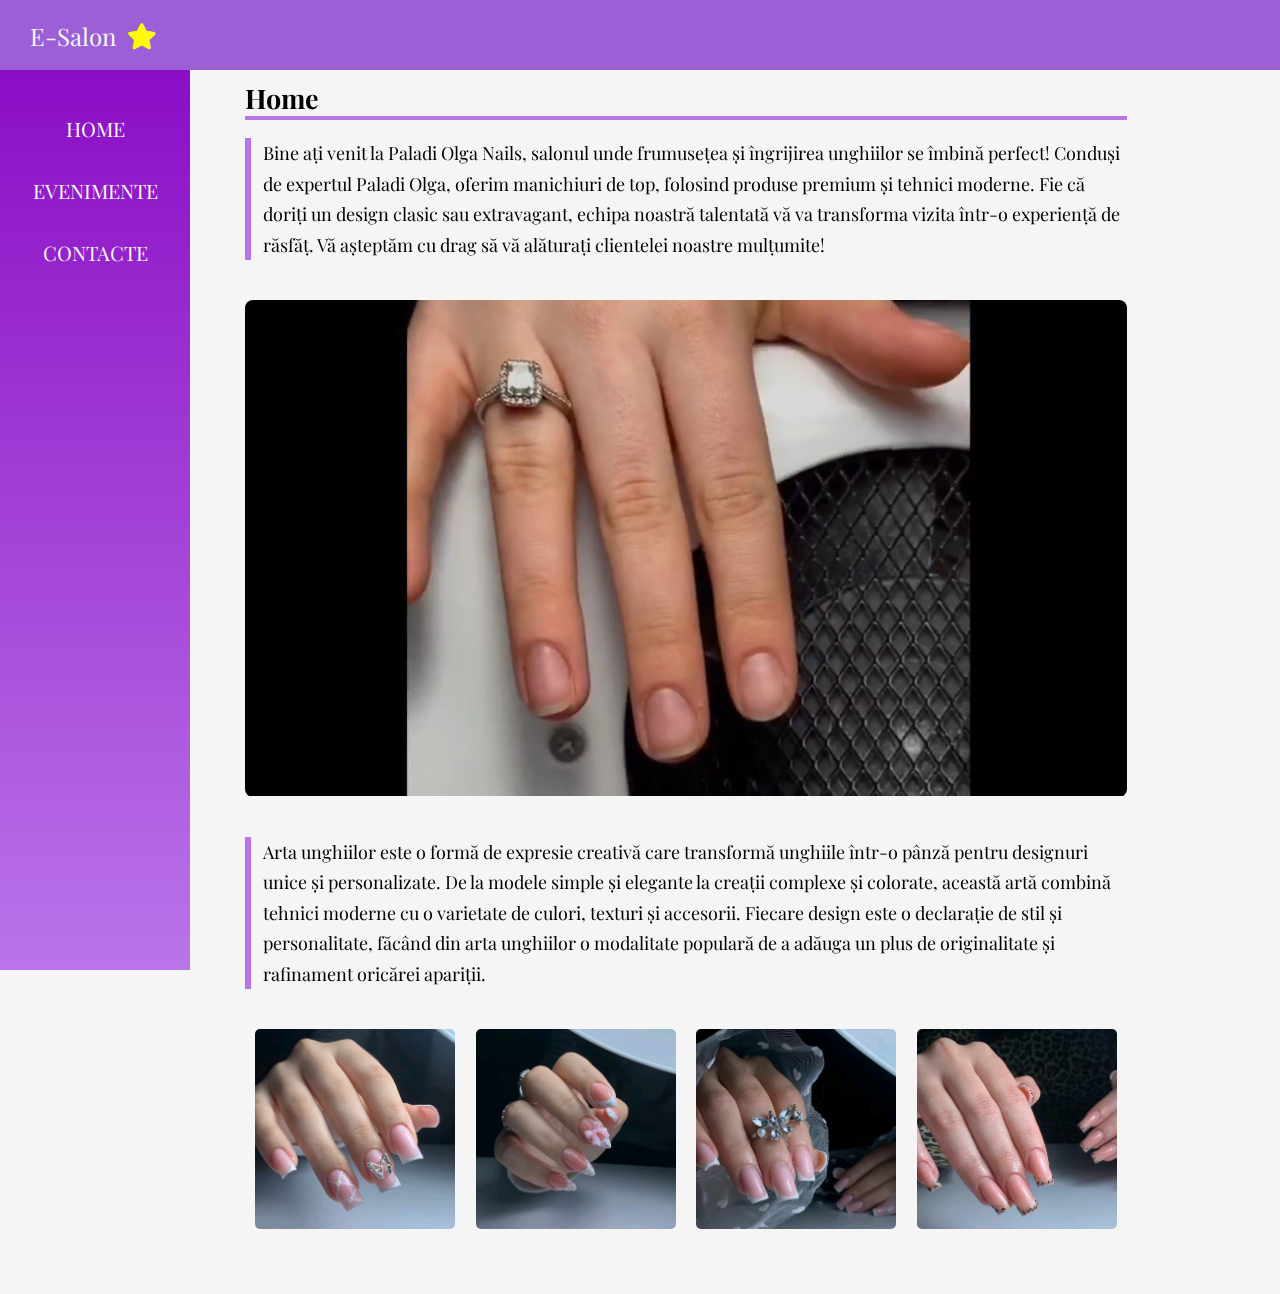
<file: index.html>
<!DOCTYPE html>
<html lang="ro">
<head>
    <meta charset="UTF-8">
    <link rel="stylesheet" type="text/css" href="css/style.css" />
    <meta name="viewport" content="width=device-width, initial-scale=1.0" />
    <link rel="stylesheet" href="https://cdnjs.cloudflare.com/ajax/libs/font-awesome/5.15.2/css/all.min.css" />
    <title>E-Salon</title>
</head>

<body>
    <header>
       <a href="index.html" >
        E-Salon
        <i class="fas fa-solid fa-star logo"></i>
       </a>
    
      <i id="menu-btn" class="fas fa-bars" onclick="show()"></i>
    
      </header>
    
     <div class="page-container">

        <aside id="side-menu">
         <a href="index.html">Home</a>
         <a href="pages/evenimente.html">Evenimente</a>
         <a href="pages/contacte.html">Contacte</a>
        </aside>

        <main>
            <h2 class="title">Home</h2>
            <p>
               Bine ați venit la Paladi Olga Nails, salonul unde frumusețea și îngrijirea unghiilor se îmbină perfect! Conduși de expertul Paladi Olga, oferim manichiuri de top, folosind produse premium și tehnici moderne. Fie că doriți un design clasic sau extravagant, echipa noastră talentată vă va transforma vizita într-o experiență de răsfăț. Vă așteptăm cu drag să vă alăturați clientelei noastre mulțumite!
            </p>
            
            <video class="intro-video" muted autoplay loop src="resources/intro.mp4"></video>

            <p>
               Arta unghiilor este o formă de expresie creativă care transformă unghiile într-o pânză pentru designuri unice și personalizate. De la modele simple și elegante la creații complexe și colorate, această artă combină tehnici moderne cu o varietate de culori, texturi și accesorii. Fiecare design este o declarație de stil și personalitate, făcând din arta unghiilor o modalitate populară de a adăuga un plus de originalitate și rafinament oricărei apariții.
            </p>
            
             <div class="gallery">
                 <a target="_blank" href="images/galery1.jpg">
                    <img src="images/galery1.jpg">
                 </a>

                 <a target="_blank" href="images/galery2.jpg">
                    <img src="images/galery2.jpg">
                 </a>

                 <a target="_blank" href="images/galery3.jpg">
                    <img src="images/galery3.jpg">
                 </a>

                 <a target="_blank" href="images/galery4.jpg">
                    <img src="images/galery4.jpg">
                 </a>
            </div>


        </main>
     
    </div>

    <script src="js/main.js"></script>
</body>

</html>
</file>
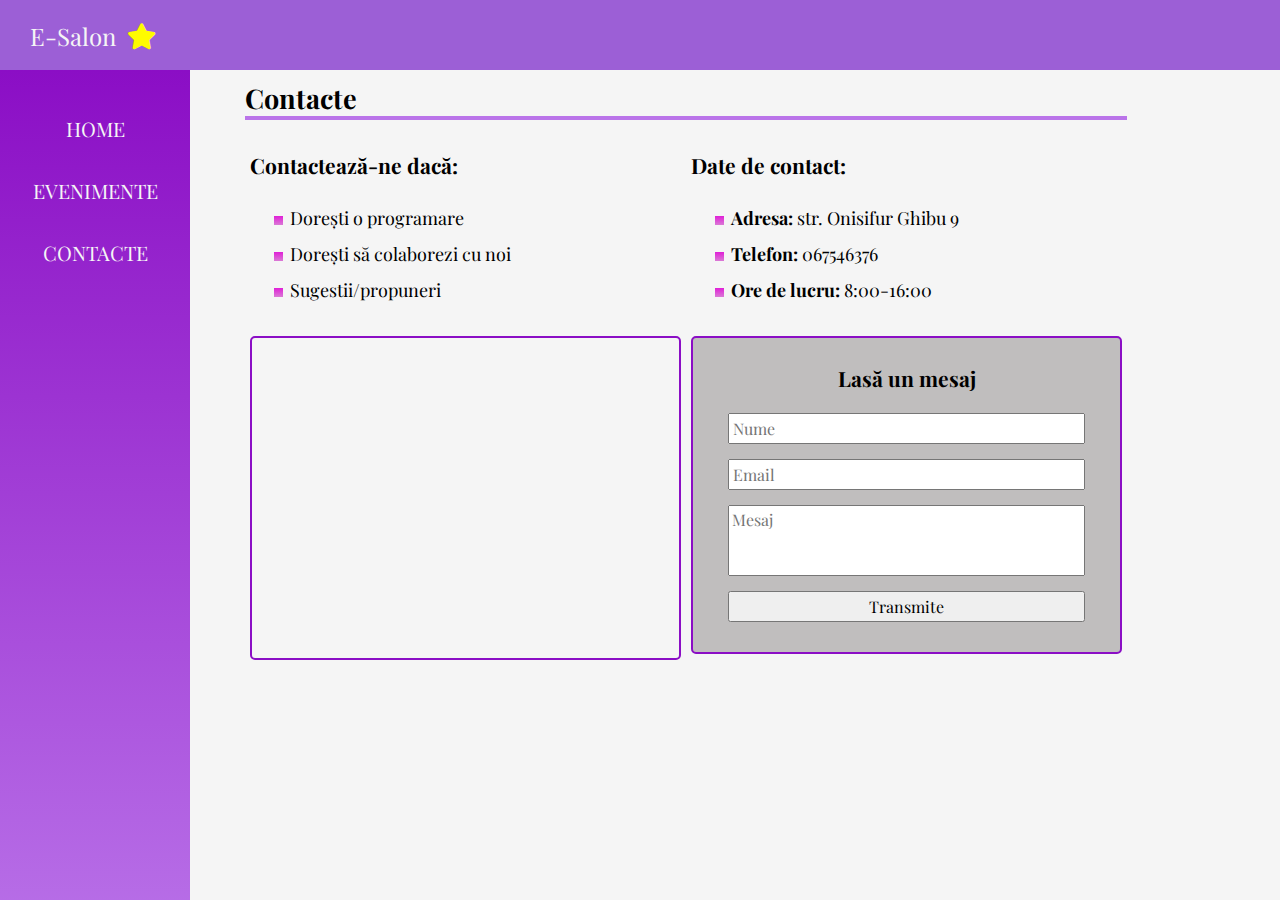
<file: pages/contacte.html>
<!DOCTYPE html>
<html lang="ro">
<head>
    <meta charset="UTF-8">
    <link rel="stylesheet" type="text/css" href="../css/style.css" />
    <meta name="viewport" content="width=device-width, initial-scale=1.0" />
    <link rel="stylesheet" href="https://cdnjs.cloudflare.com/ajax/libs/font-awesome/5.15.2/css/all.min.css" />
    <title>E-Salon</title>
</head>

<body>
    <header>
       <a href="../index.html" >
        E-Salon
        <i class="fas fa-solid fa-star logo"></i>
       </a>
       <i id="menu-btn" class="fas fa-bars" onclick="show()"></i>
   
      </header>
    
     <div class="page-container">

        <aside id="side-menu">
         <a href="../index.html">Home</a>
         <a href="evenimente.html">Evenimente</a>
         <a href="contacte.html">Contacte</a>
        </aside>

        <main>
            <h2 class="title">Contacte</h2>
            <div class="row">
              
                <div class="col-50">
                  <h3>Contactează-ne dacă:</h3>
                  
                   <ul class="contact-list">
                      <li>Dorești o programare</li>
                      <li>Dorești să colaborezi cu noi</li>
                      <li>Sugestii/propuneri</li>
    
                   </ul>
    
                </div>
               
                <div class="col-50">
                <h3>Date de contact:</h3>

                 <ul class="contact-list">

                   <li><b>Adresa:</b> str. Onisifur Ghibu 9</li>
                   <li><b>Telefon:</b> 067546376</li>
                   <li><b>Ore de lucru:</b> 8:00-16:00</li>
                </ul>
               </div>

             </div>
    
         <div class="row">
              <div class="col-50">
               <iframe class="map"
               src="https://www.google.com/maps/embed?pb=!1m18!1m12!1m3!1d2719.3140487013434!2d28.7726316753366!3d47.03406802733957!2m3!1f0!2f0!3f0!3m2!1i1024!2i768!4f13.1!3m3!1m2!1s0x40c97df9f170ace1%3A0x7a89bbcbec3aae6!2sStrada%20Onisifor%20Ghibu%209%2C%20Chi%C8%99in%C4%83u%2C%20Moldova!5e0!3m2!1sro!2s!4v1716834202127!5m2!1sro!2s" allowfullscreen="" loading="lazy" referrerpolicy="no-referrer-when-downgrade"></iframe>
              </div>
        
              <div class="col-50">
                  <div class="contact-form">
                     <form>
                        <h3 class="centered">Lasă un mesaj</h3>
                        <input type="text" placeholder="Nume" required />
                        <input type="email" placeholder="Email" required />
                        <textarea rows="3" placeholder="Mesaj" required></textarea>
                        <input type="submit" value="Transmite" />
                        
                     </form>
                  </div>

              </div>
        
            </div>
      </main>
     
    </div>

    <script src="../js/main.js"></script>
 </body>

</html>
</file>
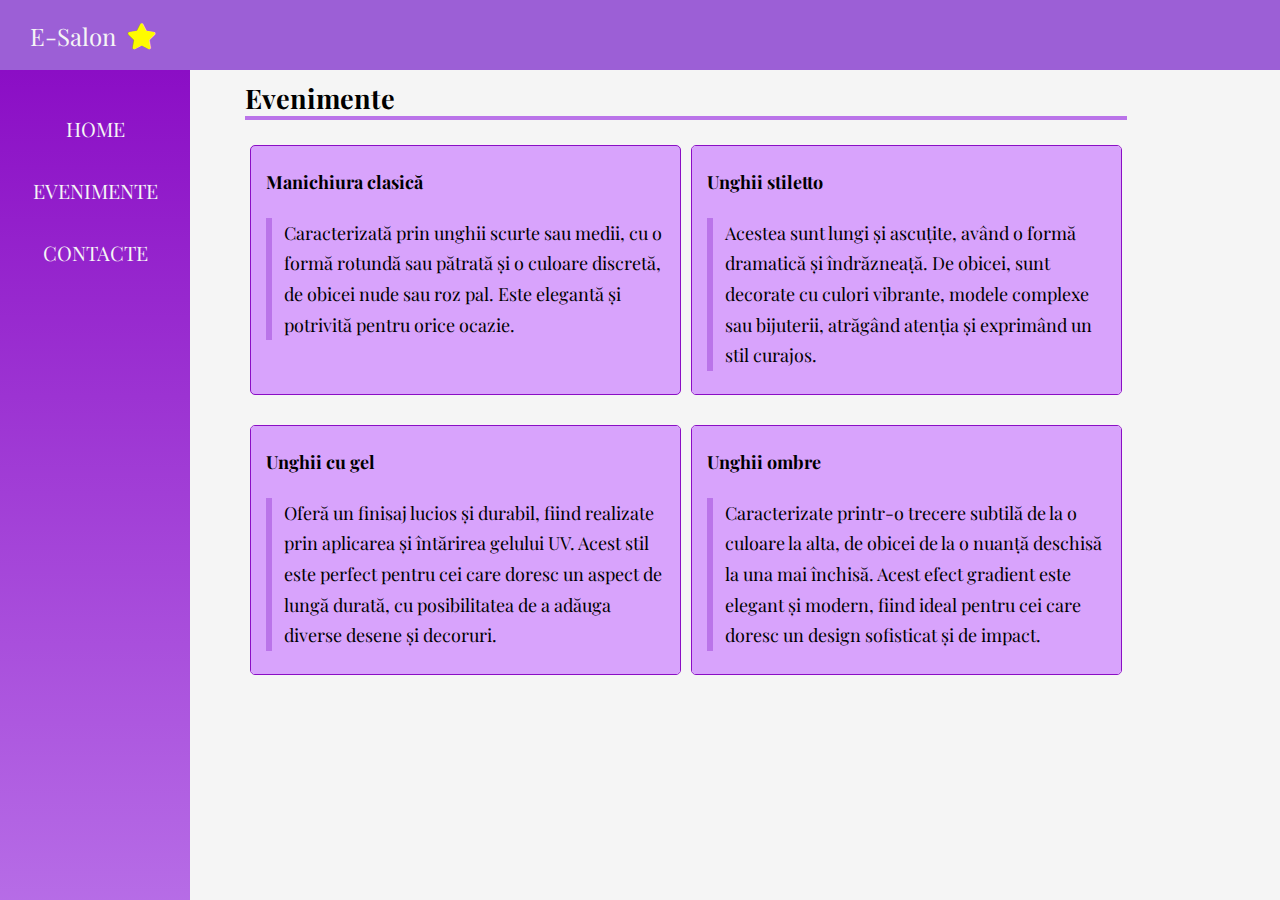
<file: pages/evenimente.html>
<!DOCTYPE html>
<html lang="ro">
<head>
    <meta charset="UTF-8">
    <link rel="stylesheet" type="text/css" href="../css/style.css" />
    <meta name="viewport" content="width=device-width, initial-scale=1.0" />
    <link rel="stylesheet" href="https://cdnjs.cloudflare.com/ajax/libs/font-awesome/5.15.2/css/all.min.css" />
    <title>E-Salon</title>
</head>

<body>
    <header>
       <a href="../index.html" >
        E-Salon
        <i class="fas fa-solid fa-star logo"></i>
       </a>
       <i id="menu-btn" class="fas fa-bars" onclick="show()"></i>
    </header>
    
     <div class="page-container">

        <aside id="side-menu">
         <a href="../index.html">Home</a>
         <a href="evenimente.html">Evenimente</a>
         <a href="contacte.html">Contacte</a>
        </aside>

        <main>
            <h2 class="title">Evenimente</h2>

        <div class="row row-event">
          <div class="col-50 ">

            <div class="event"> 
                    <h4>Manichiura clasică</h4>
                    <p>
                        Caracterizată prin unghii scurte sau medii, cu o formă rotundă sau pătrată și o culoare discretă, de obicei nude sau roz pal. Este elegantă și potrivită pentru orice ocazie.
                    </p>
            </div>
          </div>

          <div class="col-50 ">

            <div class="event"> 
                    <h4>Unghii stiletto</h4>
                    <p>
                        Acestea sunt lungi și ascuțite, având o formă dramatică și îndrăzneață. De obicei, sunt decorate cu culori vibrante, modele complexe sau bijuterii, atrăgând atenția și exprimând un stil curajos.
                    </p>
            </div>
          </div>
         </div>

         <div class="row row-event">
          <div class="col-50 ">

              <div class="event">
                   <h4>Unghii cu gel</h4>
                   <p>
                    Oferă un finisaj lucios și durabil, fiind realizate prin aplicarea și întărirea gelului UV. Acest stil este perfect pentru cei care doresc un aspect de lungă durată, cu posibilitatea de a adăuga diverse desene și decoruri.
                   </p>
              </div>
          </div>

          <div class="col-50 ">

              <div class="event">
                   <h4>Unghii ombre</h4>
                   <p>
                    Caracterizate printr-o trecere subtilă de la o culoare la alta, de obicei de la o nuanță deschisă la una mai închisă. Acest efect gradient este elegant și modern, fiind ideal pentru cei care doresc un design sofisticat și de impact.
                   </p>
              </div>
          </div>

        </div>

        </main>
     
    </div>

    <script src="../js/main.js"></script>
 </body>

</html>
</file>
<file: css/style.css>
@import url('https://fonts.googleapis.com/css2?family=Playfair+Display:ital,wght@0,400..900;1,400..900&display=swap');

*{
    box-sizing: border-box;
}

::-webkit-scrollbar {
    width: 6px;

}

::-webkit-scrollbar-thumb {
    background: gray;
    border-radius: 8px;
}

body {
    margin: 0;
    background-color: #f5f5f5;
    font-size: 18px;
    font-family: "Playfair Display", serif;
      
}
header {
    height: 70px;
    background-color: rgb(156, 95, 214);
    position: fixed;
    width: 100%;
    padding-top: 20px;
    padding-left: 30px;
    font-size: 24px;

}
header a {
    color: #f5f5f5;
    text-decoration: none;
}

.page-container {
    min-height: 100vh;
    padding-top: 70px;
}

main {
    margin: 10px 10% 60px 220px;
    padding: 0px 25px;
}

aside {
    width: 190px;
    height: 100vh;
    position: fixed;
    background: linear-gradient(to bottom, #8b0ec5, #ba74e9);
    padding-top: 10px;
    font-size: 20px;
}


aside a {
    display: block;
    color: #f5f5f5;
    text-transform: uppercase;
    text-decoration: none;
    text-align: center;
    margin-top: 35px;
}

.logo {
    margin-left: 5px;
    font-size: 26px;
    color: rgb(255, 251, 0);
}

p {
    line-height: 170%;
    border-left: 6px solid #ba74e9;
    padding-left: 12px;
}

.row {
    overflow: auto;
    
}


[class^="col-"] {
    float: left;
    padding: 5px;
}

.col-10 {width: 10%;}
.col-20 {width: 20%;}
.col-30 {width: 30%;}
.col-40 {width: 40%;}
.col-50 {width: 50%;}
.col-60 {width: 60%;}
.col-70 {width: 70%;}
.col-80 {width: 80%;}
.col-90 {width: 90%;}
.col-100 {width: 100%;}



.title {
    border-bottom: 4px solid #ba74e9;
    margin-bottom: 5px;
    margin-top: 10px;
    display: block;
}

.intro-video {
    display: block;
    max-height: 70vh;
    margin: 40px auto;
    max-width: 100%;
    border-radius: 8px;
}
.gallery {
    display: flex;
    justify-content: space-around;
    flex-wrap: wrap;
    margin-top: 40px;
}

.gallery img {
    width: 200px;
    height: 200px;
    object-fit: cover;
    border-radius: 5px;
    transition: all 0.3s;
}

.gallery img:hover {
    transform: scale(1.05);
    transition: all 0.3s;
}

.row-event {
    margin-top: 20px;
}


.event {
    padding: 0px 15px 15px 15px;
    background-color: #d8a3fc;
    border-radius: 5px;
    border: 1px solid #8b0ec5;
    height: 250px;
    overflow-y: scroll;
}

.contact-list {
    line-height: 200%;
    list-style: linear-gradient( #e01fd7, #da7ad5)
}

.map {
    width: 100%;
    max-width: 460px;
    height: 324px;
    border-radius: 5px;
    border: 2px solid #8b0ec5 !important;
}
.centered {
    text-align: center;

}

.contact-form {
    background-color: rgb(192, 190, 190);
    border-radius: 5px;
    border: 2px solid #8b0ec5;
    max-width: 480px;
    padding: 5px 15px 30px 15px;
}

.contact-form input, .contact-form textarea {
    display: block;
    width: 90%;
    margin: 15px auto 0px auto;
    resize:none;
    font-family: inherit;
    padding: 3px;
    font-size: 16px;
}

#menu-btn {
    color:#f5f5f5;
    font-size: 28px;
    position: absolute;
    top: 23px;
    right: 25px;
    display: none;
}

.show {
    display: block !important;
}


@media (max-width: 768px) {
     
    body {
        font-size: 16px;
     }
     
    [class^="col-"] {
     width: 100%;
     }

    main {
        margin: 0px;
        padding: 10px 15px 20px 15px;
    }

    aside {
        display: none;
        height: auto;
        width: 100%;
        padding-top: 0px;
        padding-bottom: 25px;
    }

    .gallery img {
        width: 130px;
        height: 130px;
    }

    #menu-btn {
        display: block;

    }

}
</file>
